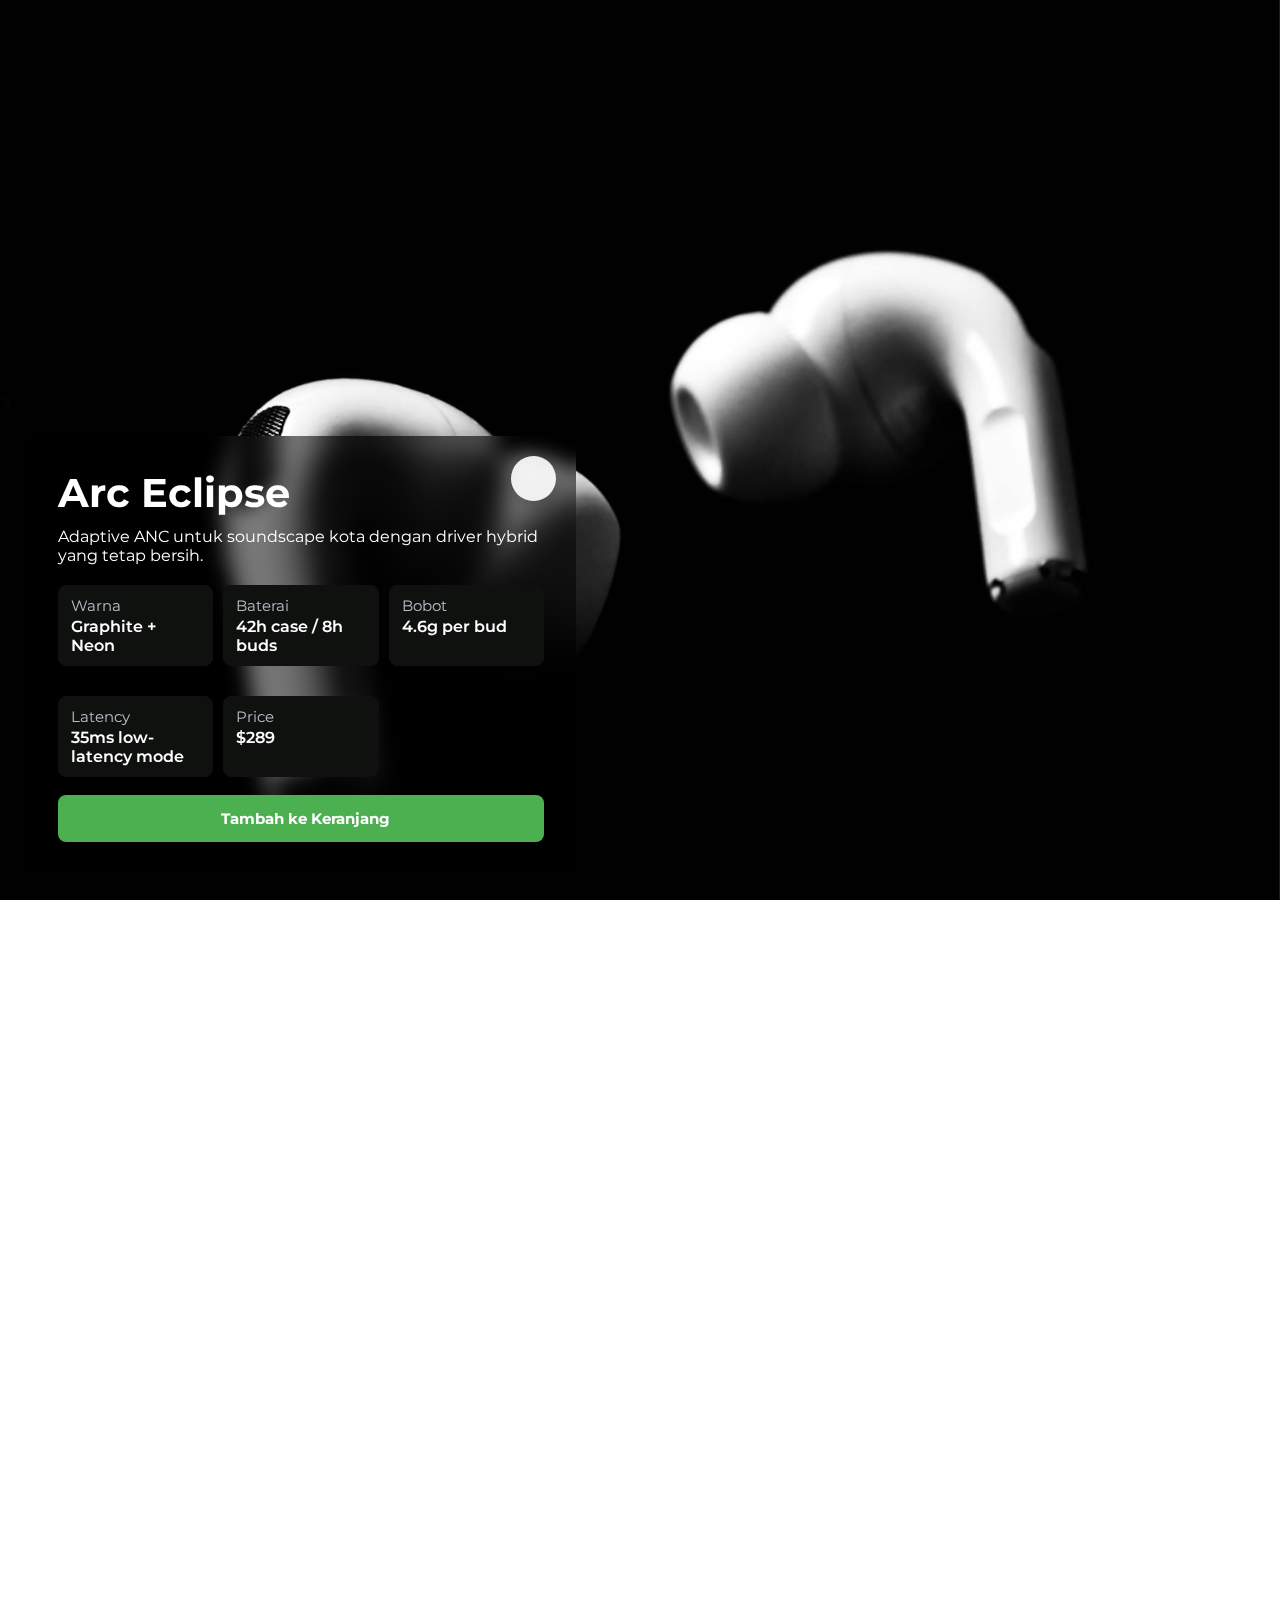
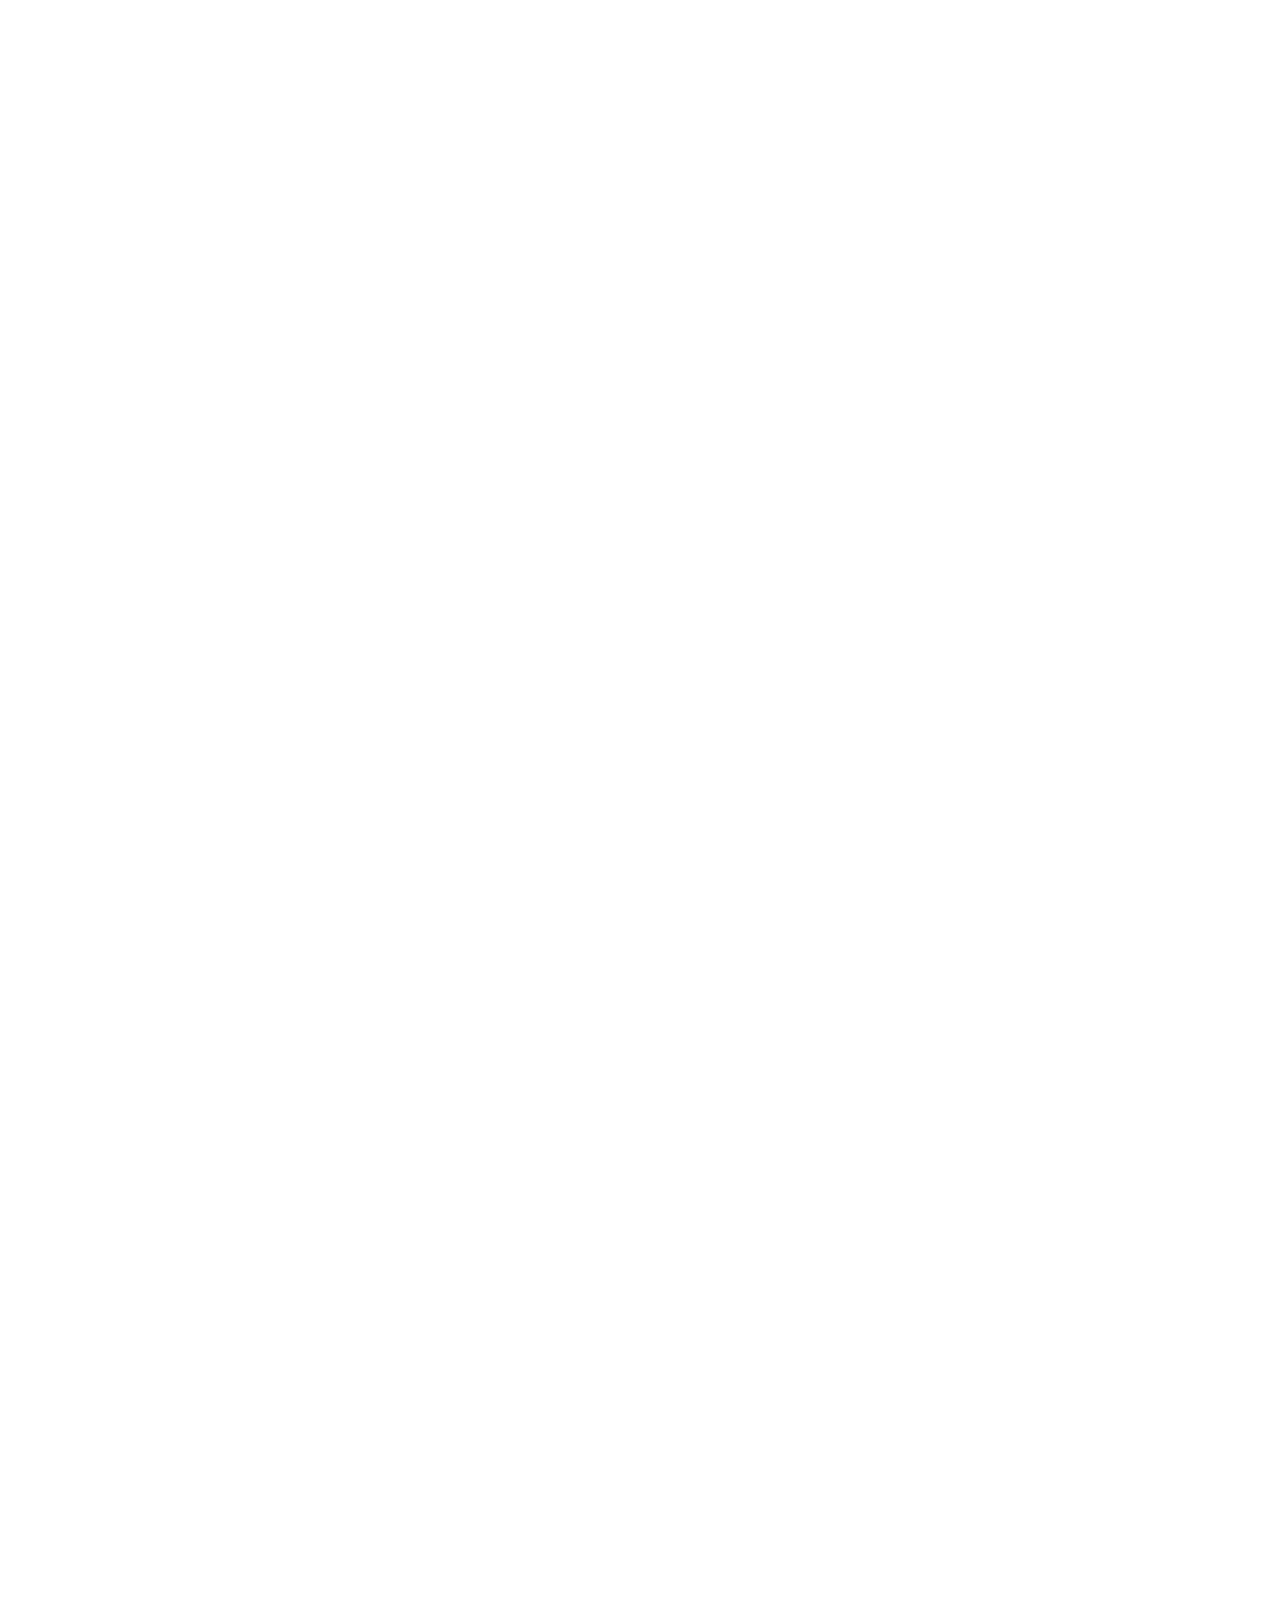
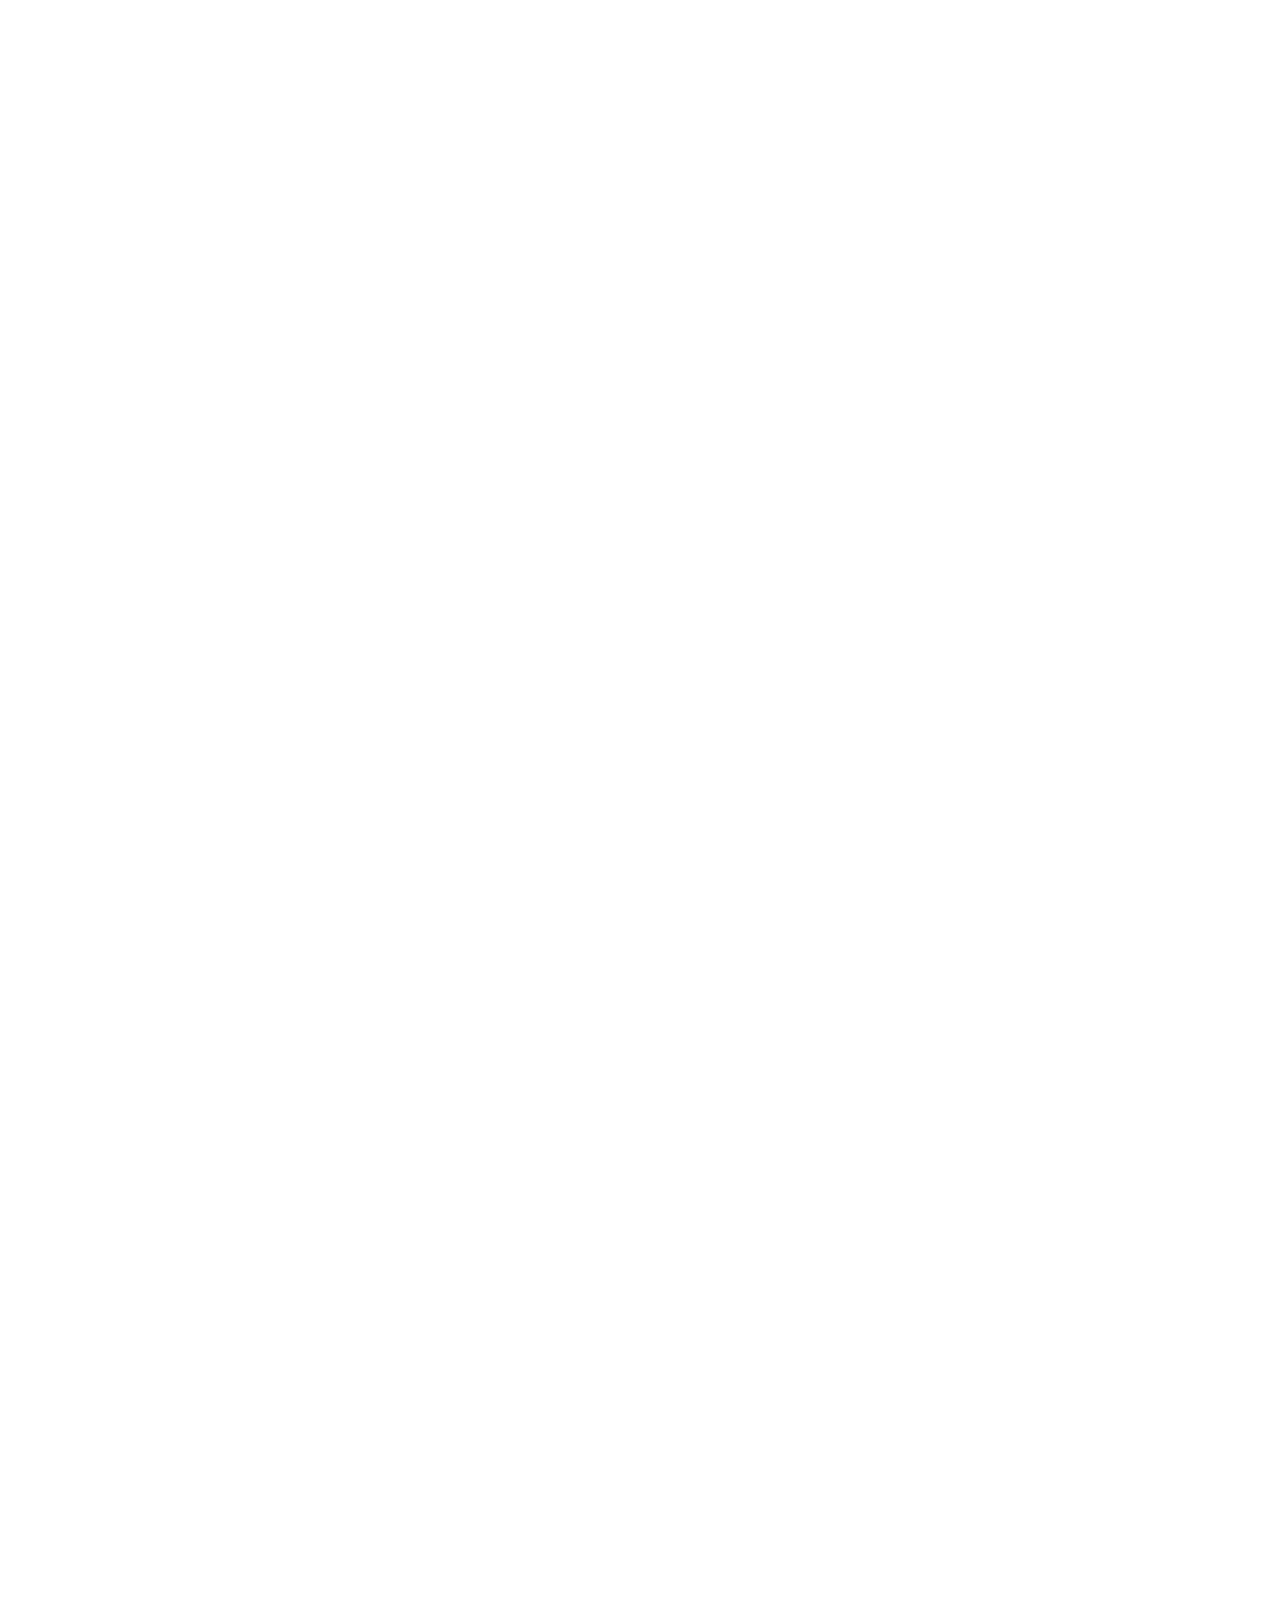
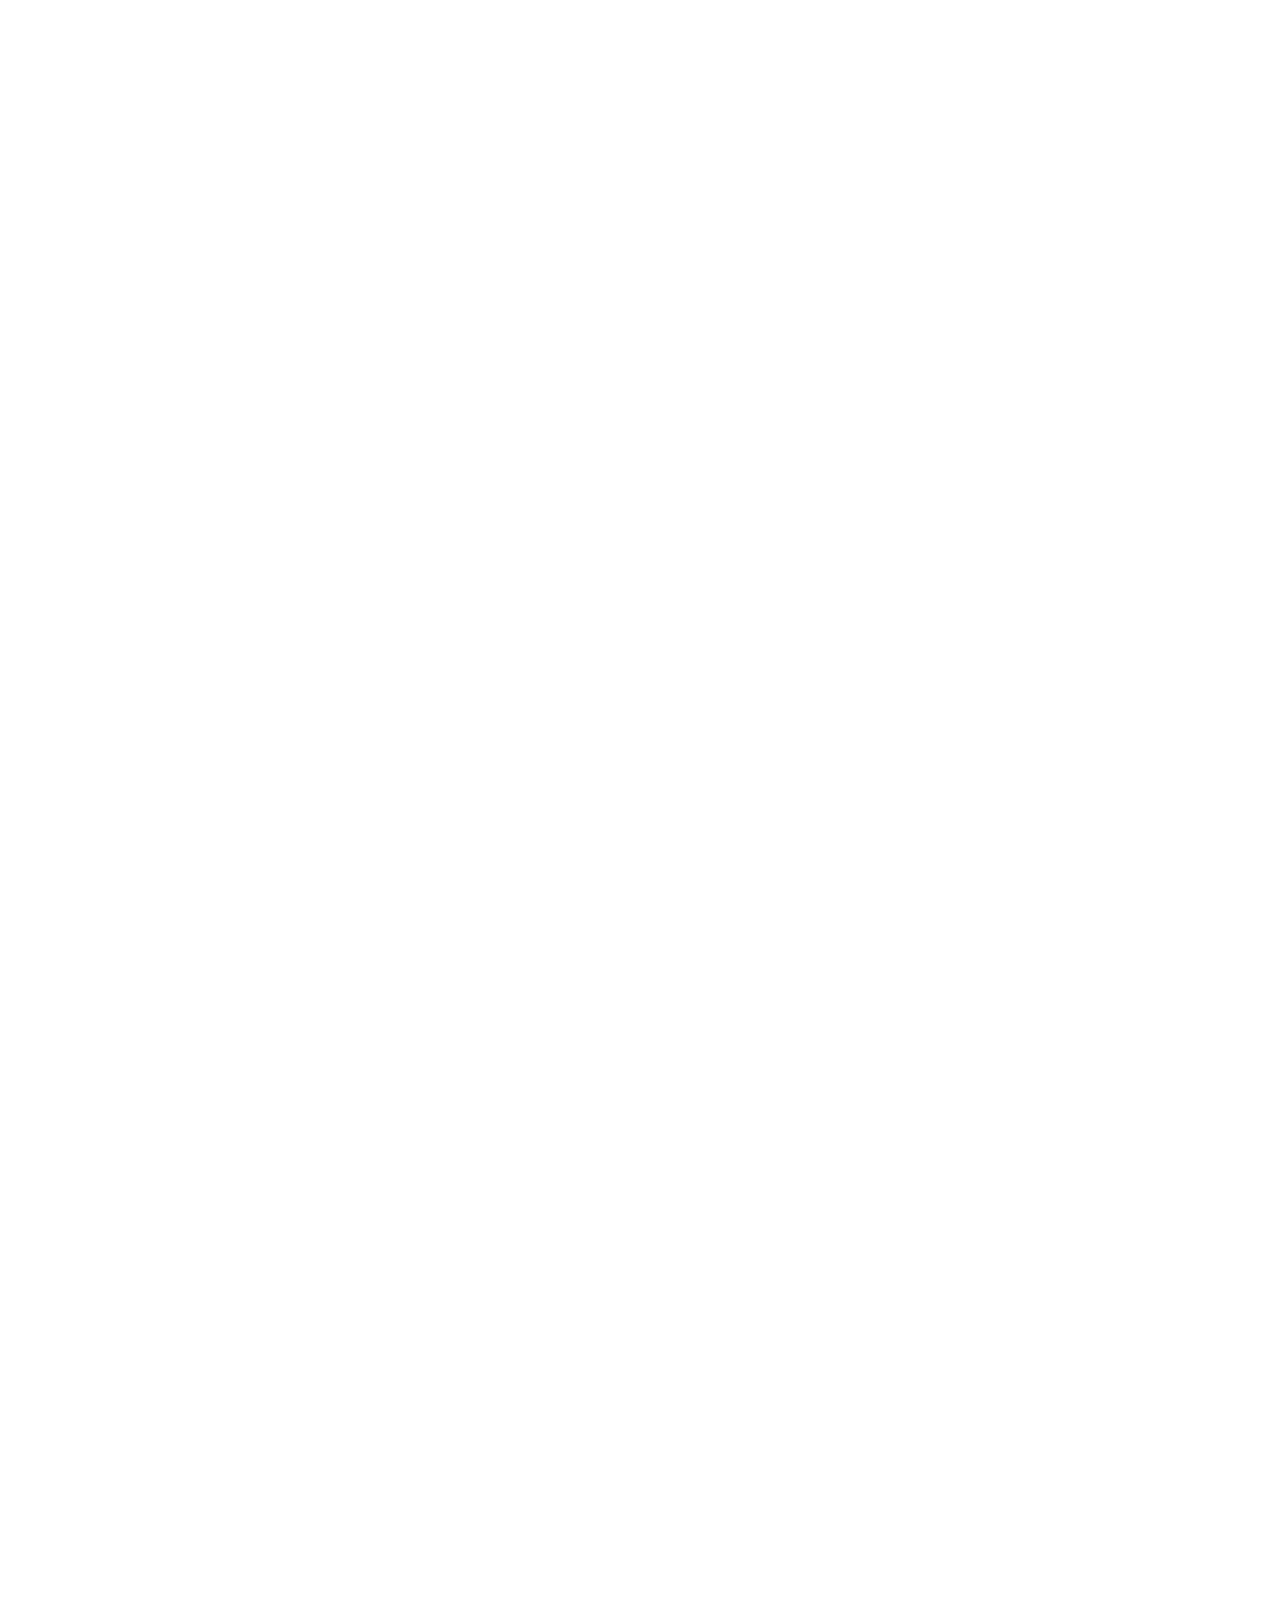
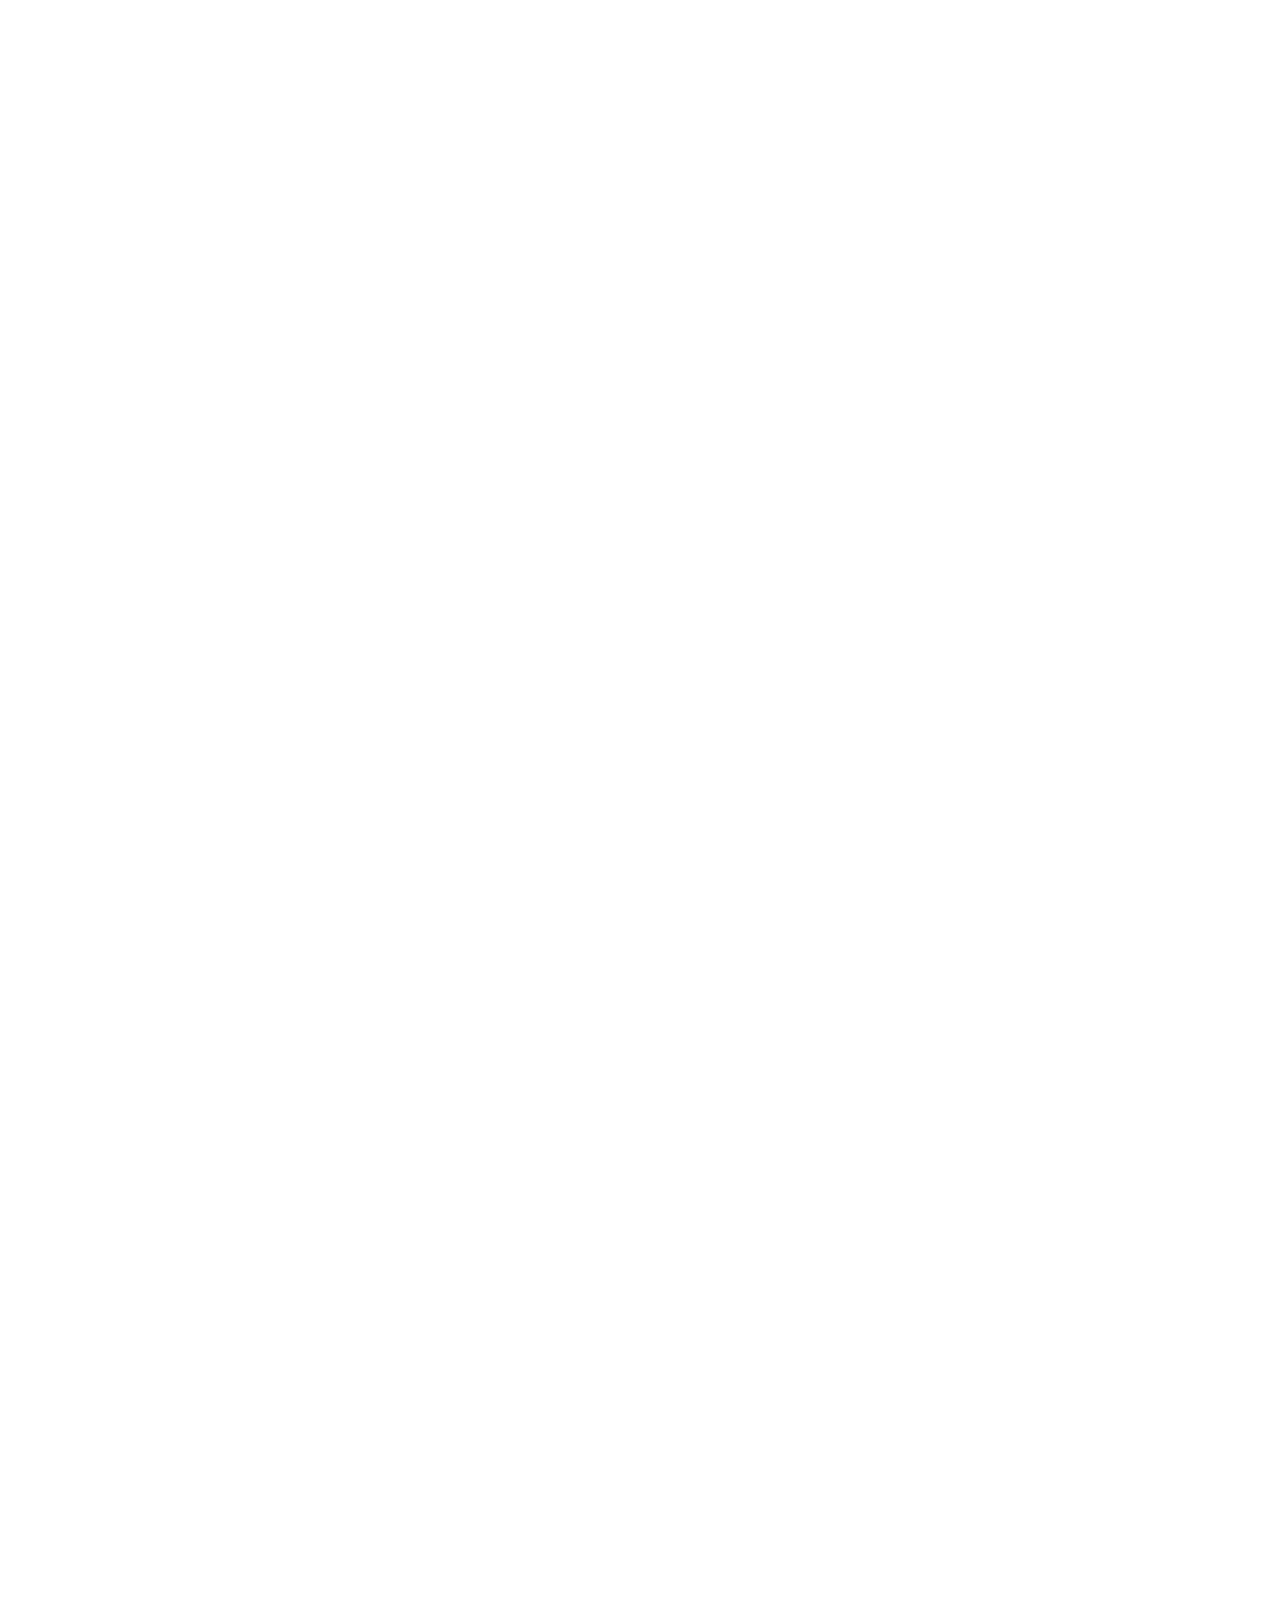
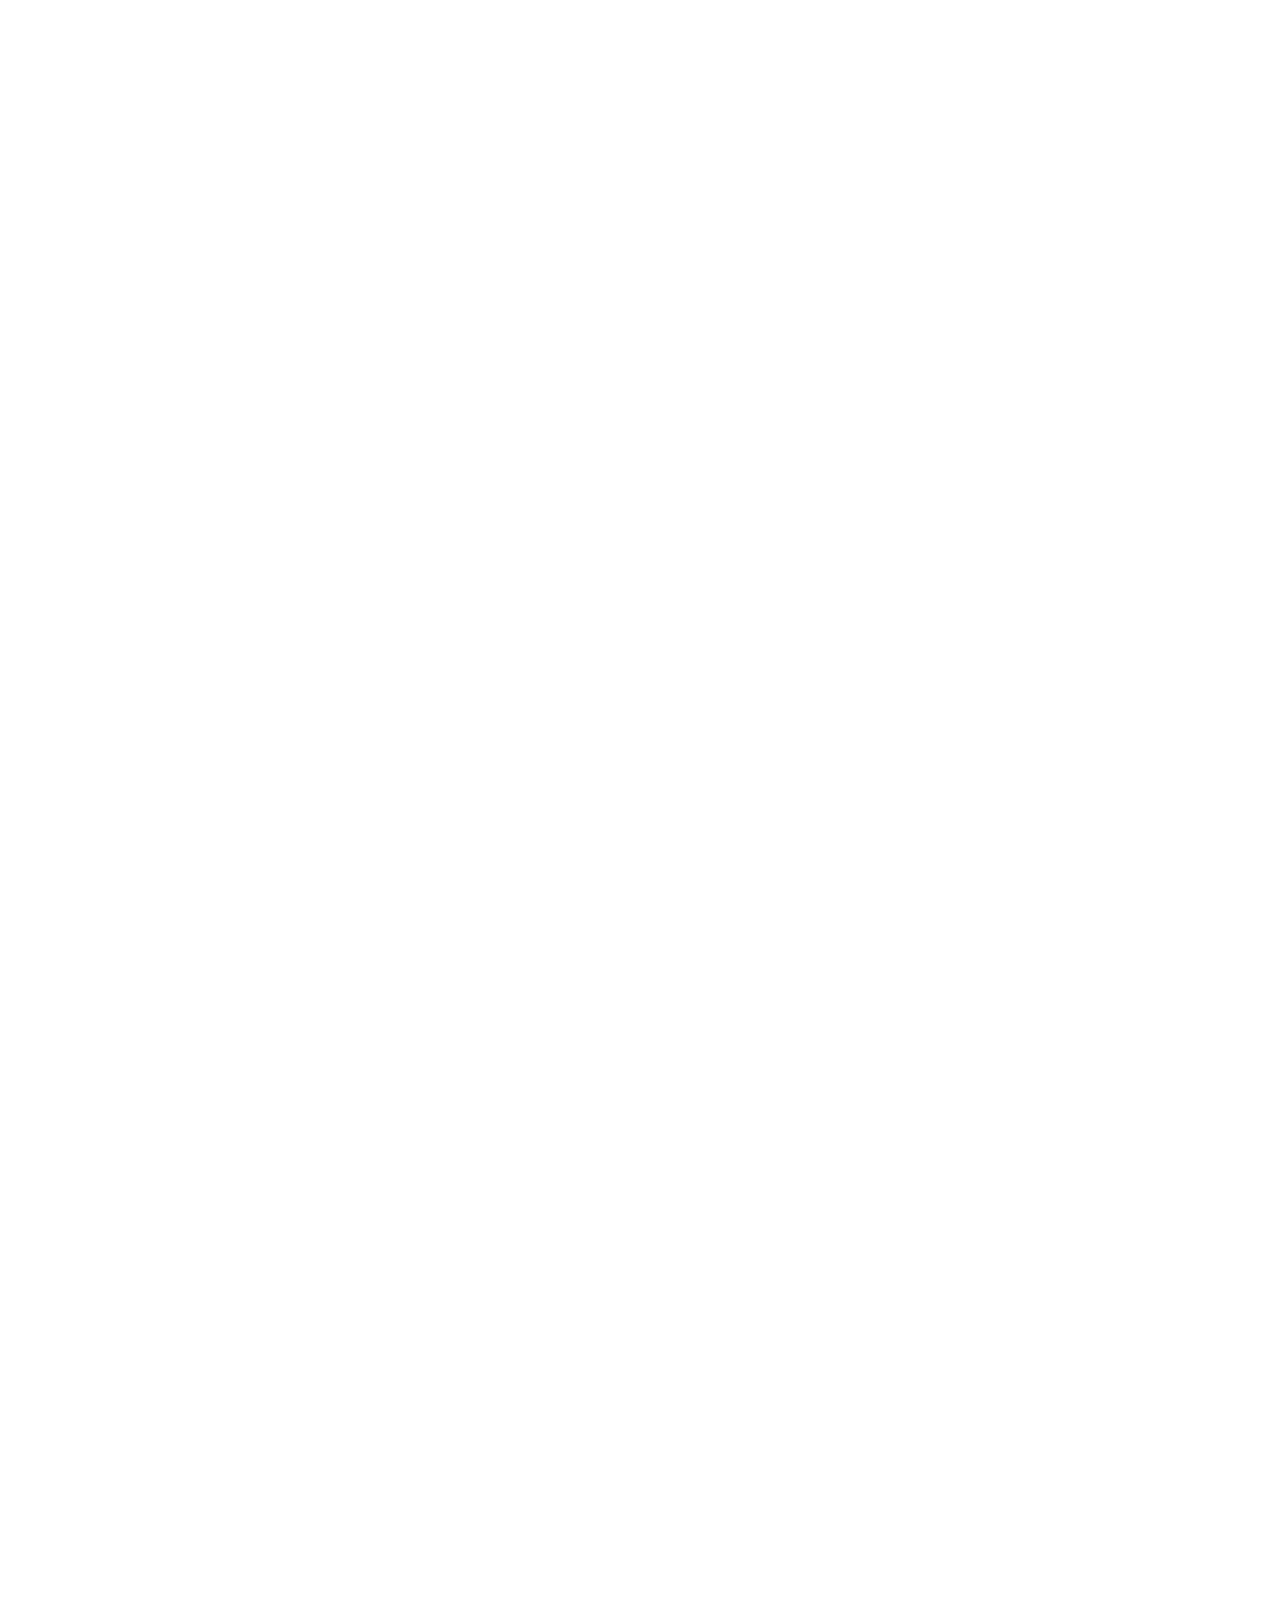
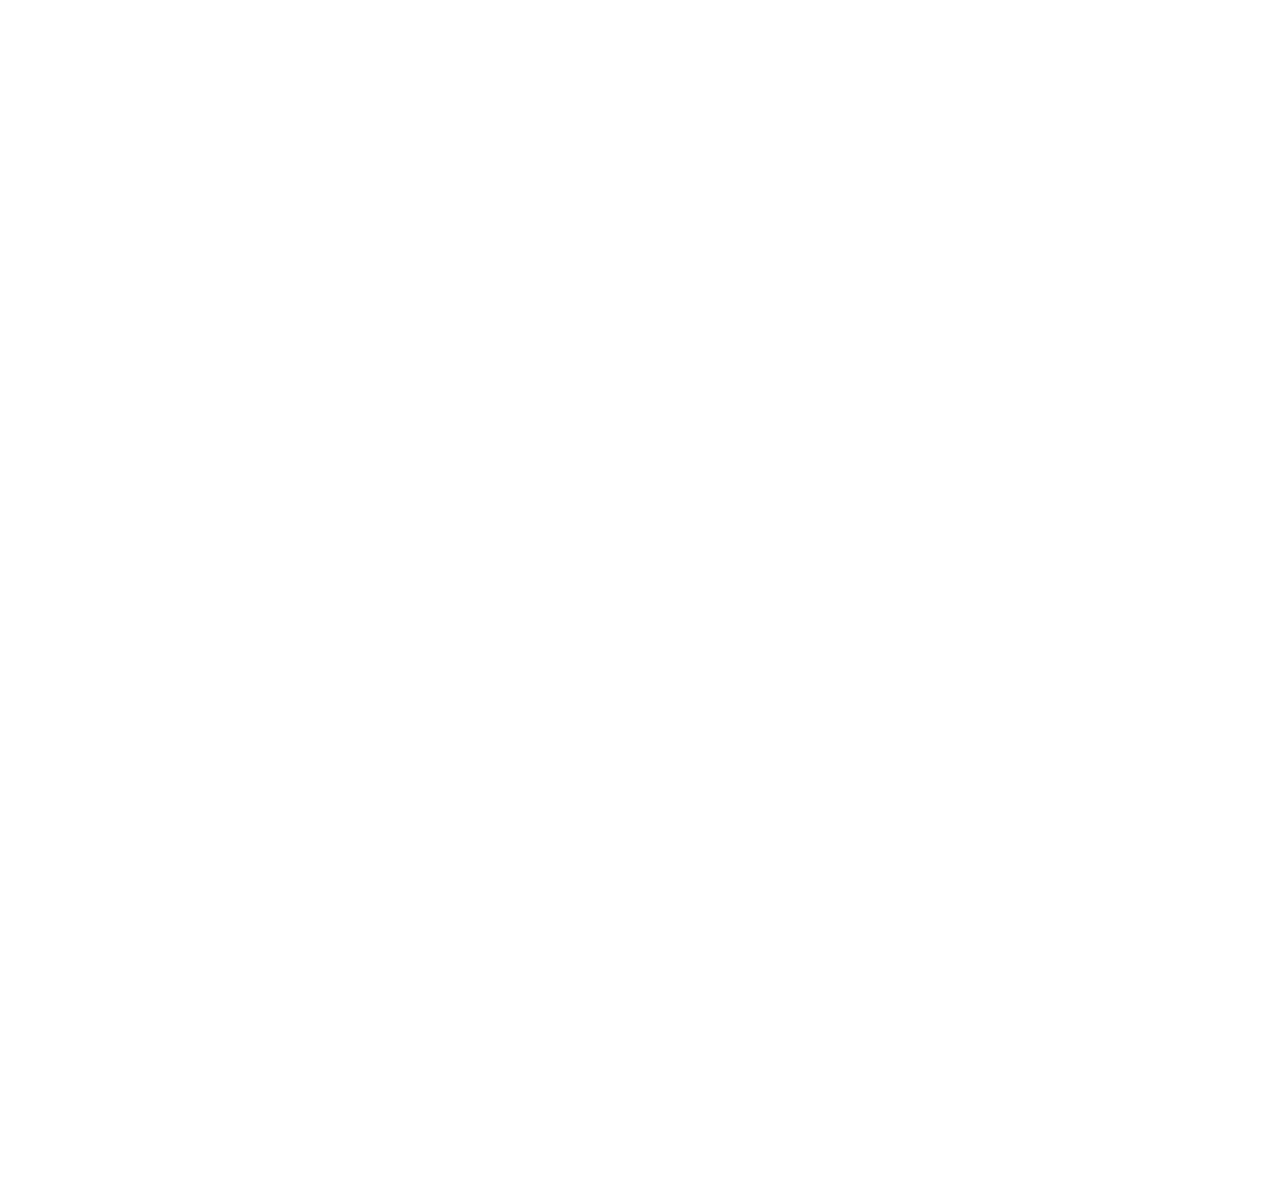
<file: index.html>
<!DOCTYPE html>
<html lang="en">
  <head>
    <meta charset="UTF-8" />
    <meta name="viewport" content="width=device-width, initial-scale=1.0" />
    <title>Audio Shop</title>
    <link rel="stylesheet" href="style.css" />
    <!-- fonts -->
    <link rel="preconnect" href="https://fonts.googleapis.com" />
    <link rel="preconnect" href="https://fonts.gstatic.com" crossorigin />
    <link
      href="https://fonts.googleapis.com/css2?family=Montserrat:ital,wght@0,100..900;1,100..900&display=swap"
      rel="stylesheet"
    />
  </head>
  <body>
    <section class="hero">
      <div class="hero-text">
        <h1>AUDIO SHOP</h1>
        <p>Scroll untuk lihat lebih banyak</p>
      </div>
    </section>

    <div id="productList"></div>

    <!-- JS -->
    <script src="script.js"></script>
  </body>
</html>
</file>
<file: style.css>
html,
body,
*,
:root {
  margin: 0;
  padding: 0;
  box-sizing: border-box;
  scroll-behavior: smooth;
  user-select: none;
}

body {
  font-family: "Montserrat", sans-serif;
}

.title {
  font-size: 2.5rem;
  margin-bottom: 10px;
}

.subtitle {
  font-size: 1rem;
  color: white;
}

#hero {
  background-image: url(assets/images/main-image.jpg);
  min-height: 100vh;
  background-size: cover;
  background-position: center;
  position: relative;
}

/* Navbar Styling */
.navbar {
  display: flex;
  align-items: center;
  justify-content: flex-end;
  padding: 16px;
  margin-right: 16px;
  position: relative;
  top: 0;
  right: 0;
  z-index: 9999;
  gap: 10px;
}

/* Instagram Chat Button */
.instagram-chat-btn {
  position: fixed;
  bottom: 70px;
  right: 10px;
  background: linear-gradient(
    45deg,
    #f09433 0%,
    #e6683c 25%,
    #dc2743 50%,
    #cc2366 75%,
    #bc1888 100%
  );
  width: 60px;
  height: 60px;
  border-radius: 50%;
  display: flex;
  align-items: center;
  justify-content: center;
  color: white;
  font-size: 28px;
  box-shadow: 0 6px 20px rgba(188, 24, 136, 0.5);
  z-index: 9998;
  transition: all 0.3s ease;
  text-decoration: none;
  animation: pulse 2s infinite;
}

.instagram-chat-btn:hover {
  transform: scale(1.1) translateY(-3px);
  box-shadow: 0 8px 25px rgba(188, 24, 136, 0.7);
}

@keyframes pulse {
  0%,
  100% {
    box-shadow: 0 6px 20px rgba(188, 24, 136, 0.5);
  }
  50% {
    box-shadow: 0 6px 30px rgba(188, 24, 136, 0.8);
  }
}

/* Wishlist Container */
.wishlist-container {
  position: relative;
}

.wishlist-btn {
  background: #e91e63;
  border: none;
  padding: 12px 18px;
  border-radius: 50px;
  cursor: pointer;
  display: flex;
  align-items: center;
  gap: 10px;
  color: white;
  font-size: 18px;
  box-shadow: 0 4px 15px rgba(233, 30, 99, 0.4);
  transition: all 0.3s ease;
}

.wishlist-btn:hover {
  background: #c2185b;
  transform: translateY(-2px);
  box-shadow: 0 6px 20px rgba(233, 30, 99, 0.6);
}

.wishlist-count {
  background: white;
  color: #e91e63;
  font-weight: bold;
  padding: 4px 10px;
  border-radius: 50%;
  font-size: 14px;
  min-width: 24px;
  text-align: center;
}

.wishlist-dropdown {
  position: absolute;
  top: 120%;
  right: 0;
  background: white;
  border-radius: 10px;
  width: 380px;
  max-height: 550px;
  box-shadow: 0 8px 32px rgba(0, 0, 0, 0.3);
  display: none;
  z-index: 10000;
}

.wishlist-dropdown.active {
  display: block;
  animation: slideDown 0.3s ease;
}

.wishlist-header {
  padding: 1.2rem 1.5rem;
  border-bottom: 2px solid #f0f0f0;
  background: #f8f8f8;
  border-radius: 10px 10px 0 0;
  display: flex;
  justify-content: space-between;
  align-items: center;
}

.wishlist-header h3 {
  margin: 0;
  color: #333;
  font-size: 1.2rem;
}

.wishlist-items {
  max-height: 450px;
  overflow-y: auto;
  padding: 1rem;
}

.wishlist-empty {
  text-align: center;
  padding: 3rem 1rem;
  color: #999;
}

.wishlist-item {
  display: flex;
  gap: 1rem;
  padding: 1rem;
  border-bottom: 1px solid #f0f0f0;
  animation: slideIn 0.3s ease;
}

.wishlist-item-img {
  width: 70px;
  height: 70px;
  object-fit: cover;
  border-radius: 8px;
  flex-shrink: 0;
}

.wishlist-item-details {
  flex: 1;
}

.wishlist-item-name {
  font-weight: bold;
  color: #333;
  margin-bottom: 0.5rem;
  font-size: 15px;
}

.wishlist-item-price {
  color: #e91e63;
  font-size: 16px;
  font-weight: 600;
  margin-bottom: 0.7rem;
}

.wishlist-item-actions {
  display: flex;
  gap: 0.5rem;
  margin-top: 0.5rem;
}

.add-to-cart-from-wishlist {
  flex: 1;
  background: #4caf50;
  color: white;
  border: none;
  padding: 8px 12px;
  border-radius: 5px;
  cursor: pointer;
  font-size: 13px;
  font-weight: 600;
  font-family: "Montserrat", sans-serif;
  transition: all 0.2s;
}

.add-to-cart-from-wishlist:hover {
  background: #45a049;
  transform: scale(1.05);
}

.remove-wishlist {
  background: #ff4757;
  color: white;
  border: none;
  padding: 8px 12px;
  border-radius: 5px;
  cursor: pointer;
  font-size: 13px;
  transition: all 0.2s;
}

.remove-wishlist:hover {
  background: #ff3838;
  transform: scale(1.05);
}

/* Clear All Button */
.clear-all-btn {
  background: #ff4757;
  color: white;
  border: none;
  padding: 6px 12px;
  border-radius: 5px;
  cursor: pointer;
  font-size: 12px;
  font-weight: 600;
  font-family: "Montserrat", sans-serif;
  transition: all 0.2s;
  display: flex;
  align-items: center;
  gap: 5px;
}

.clear-all-btn:hover {
  background: #ff3838;
  transform: scale(1.05);
}

/* Wishlist Heart Button on Card */
.wishlist-heart-btn {
  position: absolute;
  top: 20px;
  right: 20px;
  background: rgba(255, 255, 255, 0.9);
  border: none;
  width: 45px;
  height: 45px;
  border-radius: 50%;
  cursor: pointer;
  font-size: 20px;
  color: #e91e63;
  transition: all 0.3s ease;
  display: flex;
  align-items: center;
  justify-content: center;
  z-index: 10;
  box-shadow: 0 4px 12px rgba(0, 0, 0, 0.2);
}

.wishlist-heart-btn:hover {
  transform: scale(1.1);
  background: #e91e63;
  color: white;
}

.wishlist-heart-btn.active {
  background: #e91e63;
  color: white;
}

.wishlist-heart-btn.active:hover {
  background: #c2185b;
}

/* Cart Container */
.cart-container {
  position: relative;
}

.cart-btn {
  background: #ff6b6b;
  border: none;
  padding: 12px 18px;
  border-radius: 50px;
  cursor: pointer;
  display: flex;
  align-items: center;
  gap: 10px;
  color: white;
  font-size: 18px;
  box-shadow: 0 4px 15px rgba(255, 107, 107, 0.4);
  transition: all 0.3s ease;
}

.cart-btn:hover {
  background: #ff5252;
  transform: translateY(-2px);
  box-shadow: 0 6px 20px rgba(255, 107, 107, 0.6);
}

.cart-count {
  background: white;
  color: #ff6b6b;
  font-weight: bold;
  padding: 4px 10px;
  border-radius: 50%;
  font-size: 14px;
  min-width: 24px;
  text-align: center;
}

/* Cart Dropdown */
.cart-dropdown {
  position: absolute;
  top: 120%;
  right: 0;
  background: white;
  border-radius: 10px;
  width: 380px;
  max-height: 550px;
  box-shadow: 0 8px 32px rgba(0, 0, 0, 0.3);
  display: none;
  z-index: 10000;
}

.cart-dropdown.active {
  display: block;
  animation: slideDown 0.3s ease;
}

@keyframes slideDown {
  from {
    opacity: 0;
    transform: translateY(-10px);
  }
  to {
    opacity: 1;
    transform: translateY(0);
  }
}

.cart-header {
  padding: 1.2rem 1.5rem;
  border-bottom: 2px solid #f0f0f0;
  background: #f8f8f8;
  border-radius: 10px 10px 0 0;
  display: flex;
  justify-content: space-between;
  align-items: center;
}

.cart-header h3 {
  margin: 0;
  color: #333;
  font-size: 1.2rem;
}

.cart-items {
  max-height: 320px;
  overflow-y: auto;
  padding: 1rem;
}

.cart-empty {
  text-align: center;
  padding: 3rem 1rem;
  color: #999;
}

.cart-empty p {
  margin: 0;
  font-size: 1rem;
}

.cart-item {
  display: flex;
  gap: 1rem;
  padding: 1rem;
  border-bottom: 1px solid #f0f0f0;
}

.cart-item-details {
  flex: 1;
}

.cart-item-name {
  font-weight: bold;
  color: #333;
  margin-bottom: 0.5rem;
  font-size: 15px;
}

.cart-item-price {
  color: #ff6b6b;
  font-size: 16px;
  font-weight: 600;
  margin-bottom: 0.5rem;
}

.cart-item-quantity {
  display: flex;
  align-items: center;
  gap: 0.7rem;
  margin-top: 0.7rem;
}

.qty-btn {
  background: #f0f0f0;
  border: none;
  width: 28px;
  height: 28px;
  border-radius: 5px;
  cursor: pointer;
  font-weight: bold;
  font-size: 16px;
  color: #333;
  transition: all 0.2s;
}

.qty-btn:hover {
  background: #e0e0e0;
}

.qty-display {
  min-width: 35px;
  text-align: center;
  font-weight: bold;
  font-size: 15px;
  color: #333;
}

.remove-item {
  background: #ff4757;
  color: white;
  border: none;
  padding: 5px 10px;
  border-radius: 5px;
  cursor: pointer;
  font-size: 12px;
  transition: all 0.2s;
  font-family: "Montserrat", sans-serif;
  font-weight: 600;
}

.remove-item:hover {
  background: #ff3838;
  transform: scale(1.05);
}

.cart-footer {
  padding: 1.2rem 1.5rem;
  border-top: 2px solid #f0f0f0;
  background: #f8f8f8;
  border-radius: 0 0 10px 10px;
}

.cart-total {
  display: flex;
  justify-content: space-between;
  margin-bottom: 1rem;
  font-size: 1.2rem;
  font-weight: bold;
  color: #333;
}

.total-price {
  color: #ff6b6b;
}

.checkout-btn {
  width: 100%;
  padding: 1rem;
  background: #ff6b6b;
  color: white;
  border: none;
  border-radius: 8px;
  font-weight: bold;
  cursor: pointer;
  transition: all 0.3s;
  font-family: "Montserrat", sans-serif;
  font-size: 16px;
}

.checkout-btn:hover {
  background: #ff5252;
  transform: translateY(-2px);
  box-shadow: 0 4px 12px rgba(255, 107, 107, 0.4);
}

/* Search & Filter Container */
.search-filter-container {
  display: flex;
  align-items: center;
  gap: 0.5rem;
}

/* Search Box */
.search-box {
  display: flex;
  background: white;
  border-radius: 25px;
  overflow: hidden;
  box-shadow: 0 2px 10px rgba(0, 0, 0, 0.2);
}

.search-box input {
  padding: 10px 15px;
  border: none;
  outline: none;
  font-size: 14px;
  width: 220px;
  font-family: "Montserrat", sans-serif;
  background: white;
  color: #333;
}

.search-box button {
  padding: 10px 15px;
  background: #ff6b6b;
  border: none;
  cursor: pointer;
  color: white;
  transition: background 0.3s;
}

.search-box button:hover {
  background: #ff5252;
}

/* Filter Container */
.filter-container {
  position: relative;
}

.filter-btn {
  background: white;
  border: none;
  padding: 10px 15px;
  border-radius: 25px;
  cursor: pointer;
  font-family: "Montserrat", sans-serif;
  font-weight: 600;
  transition: all 0.3s;
  box-shadow: 0 2px 10px rgba(0, 0, 0, 0.2);
  display: flex;
  align-items: center;
  gap: 5px;
  color: #333;
}

.filter-btn:hover {
  background: #f5f5f5;
  transform: translateY(-2px);
}

.filter-dropdown {
  position: absolute;
  top: 120%;
  right: 0;
  background: white;
  border-radius: 10px;
  padding: 1.5rem;
  min-width: 250px;
  box-shadow: 0 8px 32px rgba(0, 0, 0, 0.3);
  display: none;
  z-index: 10000;
}

.filter-dropdown.active {
  display: block;
  animation: slideDown 0.3s ease;
}

.filter-section {
  margin-bottom: 1.5rem;
}

.filter-section:last-of-type {
  margin-bottom: 1rem;
}

.filter-section h4 {
  margin: 0 0 0.8rem 0;
  color: #333;
  font-size: 0.95rem;
}

.filter-section label {
  display: block;
  margin-bottom: 0.5rem;
  color: #666;
  cursor: pointer;
  font-size: 0.9rem;
}

.filter-section input[type="checkbox"],
.filter-section input[type="radio"] {
  margin-right: 0.5rem;
  cursor: pointer;
}

.filter-section select {
  width: 100%;
  padding: 8px;
  border: 1px solid #ddd;
  border-radius: 5px;
  font-family: "Montserrat", sans-serif;
  cursor: pointer;
  background: white;
  color: #333;
}

.reset-filter-btn {
  width: 100%;
  padding: 10px;
  background: #f5f5f5;
  border: none;
  border-radius: 5px;
  cursor: pointer;
  font-family: "Montserrat", sans-serif;
  font-weight: 600;
  transition: background 0.3s;
  color: #333;
}

.reset-filter-btn:hover {
  background: #e0e0e0;
}

/* Cart Item dengan Image */
.cart-item {
  display: flex;
  gap: 1rem;
  padding: 1rem;
  border-bottom: 1px solid #050303;
  animation: slideIn 0.3s ease;
}

.cart-item-img,
.wishlist-item-img {
  width: 70px;
  height: 70px;
  object-fit: cover;
  border-radius: 8px;
  flex-shrink: 0;
}

@keyframes slideIn {
  from {
    opacity: 0;
    transform: translateX(-20px);
  }
  to {
    opacity: 1;
    transform: translateX(0);
  }
}

.arrow-top {
  position: fixed;
  font-weight: 600;
  z-index: 9998;
  font-size: 30px;
  bottom: 30px;
  right: 30px;
  text-decoration: none;
  color: white;
  cursor: pointer;
  user-select: none;
  display: block;
  transition: all 0.3s;
}

.arrow-top:hover {
  transform: translateY(-3px);
}

.hero-text {
  color: white;
  background-color: rgba(0, 0, 0, 0.5);
  position: absolute;
  bottom: 100px;
  left: 100px;
  padding: 30px;
  border-radius: 15px;
  cursor: default;
  user-select: none;
  backdrop-filter: blur(10px);
}

.hero-text h1 {
  margin: 0 0 10px 0;
  font-size: 3rem;
}

.hero-text p {
  margin: 0;
  font-size: 1.1rem;
}

.product {
  min-height: 100vh;
  background-size: cover;
  background-repeat: no-repeat;
  position: relative;
  display: flex;
  justify-content: end;
  flex-direction: column;
  align-items: start;
  padding: 26px;
  opacity: 0;
  transition:
    opacity 0.6s ease,
    transform 0.6s ease;
}

.show {
  opacity: 1;
}

.card-text {
  padding: 2rem;
  color: white;
  max-width: 550px;
  border-radius: 16px;
  background-color: rgba(0, 0, 0, 0.5);
  transition: all 0.3s ease;
  position: relative;
  backdrop-filter: blur(10px);
}

.card-text:hover {
  transform: scale(1.05);
  background-color: rgba(0, 0, 0, 0.7);
  box-shadow: 0 10px 25px rgba(0, 0, 0, 0.5);
  cursor: pointer;
}

.card-stats {
  display: grid;
  gap: 10px;
  margin: 0 0 18px;
  grid-template-columns: repeat(auto-fit, minmax(120px, 1fr));
}

.card-stats .stats {
  margin-top: 20px;
  padding: 10px 12px;
  border-radius: 8px;
  background-color: #0f110f;
  border: 1px solid #0f100f;
  display: flex;
  flex-direction: column;
}

.label {
  color: #bebeca;
  font-size: 15px;
  padding-bottom: 2px;
}

.value {
  font-weight: 600;
}

/* Add to Cart Button */
.add-to-cart-btn {
  width: 100%;
  padding: 14px;
  background: #4caf50;
  color: white;
  border: none;
  border-radius: 8px;
  font-weight: bold;
  cursor: pointer;
  transition: all 0.3s;
  margin-top: 15px;
  font-family: "Montserrat", sans-serif;
  font-size: 15px;
  display: flex;
  align-items: center;
  justify-content: center;
  gap: 8px;
}

.add-to-cart-btn:hover {
  background: #45a049;
  transform: translateY(-2px);
  box-shadow: 0 4px 12px rgba(76, 175, 80, 0.4);
}

.add-to-cart-btn.added {
  background: #2ecc71;
}

/* Notification */
.notification {
  position: fixed;
  top: 100px;
  right: 30px;
  background: #4caf50;
  color: white;
  padding: 1rem 1.5rem;
  border-radius: 10px;
  box-shadow: 0 6px 20px rgba(0, 0, 0, 0.3);
  z-index: 10000;
  animation: slideInRight 0.3s ease;
  font-weight: 600;
}

@keyframes slideInRight {
  from {
    transform: translateX(400px);
    opacity: 0;
  }
  to {
    transform: translateX(0);
    opacity: 1;
  }
}

.notification.hide {
  animation: slideOutRight 0.3s ease;
}

@keyframes slideOutRight {
  from {
    transform: translateX(0);
    opacity: 1;
  }
  to {
    transform: translateX(400px);
    opacity: 0;
  }
}

@media (max-width: 768px) {
  @media (max-width: 768px) {
    /* NAVBAR */
    .navbar {
      padding: 10px;
      margin-right: 0;
      flex-wrap: wrap;
      gap: 0.5rem;
      justify-content: flex-end;
    }

    .search-filter-container {
      width: 100%;
      justify-content: space-between;
    }

    .search-box input {
      width: 180px;
    }

    /* DROPDOWN */
    .filter-dropdown,
    .cart-dropdown,
    .wishlist-dropdown {
      right: 0;
      width: 95vw;
      max-width: 360px;
    }

    /* HERO */
    .hero-text {
      left: 15px;
      right: 15px;
      bottom: 70px;
      padding: 18px;
    }

    .hero-text h1 {
      font-size: 2rem;
    }

    .hero-text p {
      font-size: 0.95rem;
    }

    /* PRODUCT CARD */
    .product {
      padding: 18px;
    }

    .card-text {
      padding: 1.5rem;
      max-width: 100%;
    }

    .cart-container,
    .wishlist-container {
      position: relative;
    }

    .cart-container {
      margin-bottom: -7rem;
    }

    .wishlist-container {
      margin-right: -6.2rem;
    }

    /* CART & WISHLIST ITEM */
    .cart-item-img,
    .wishlist-item-img {
      width: 60px;
      height: 60px;
    }

    .cart-item-name,
    .wishlist-item-name {
      font-size: 14px;
    }

    /* BUTTON FLOAT */
    .instagram-chat-btn {
      width: 45px;
      height: 45px;
      font-size: 20px;
      bottom: 20px;
      right: 15px;
    }

    .arrow-top {
      font-size: 26px;
      bottom: 80px;
      right: 20px;
    }

    /* NOTIFICATION */
    .notification {
      left: 15px;
      right: 15px;
      top: 80px;
      font-size: 14px;
      text-align: center;
    }
  }
}
</file>
